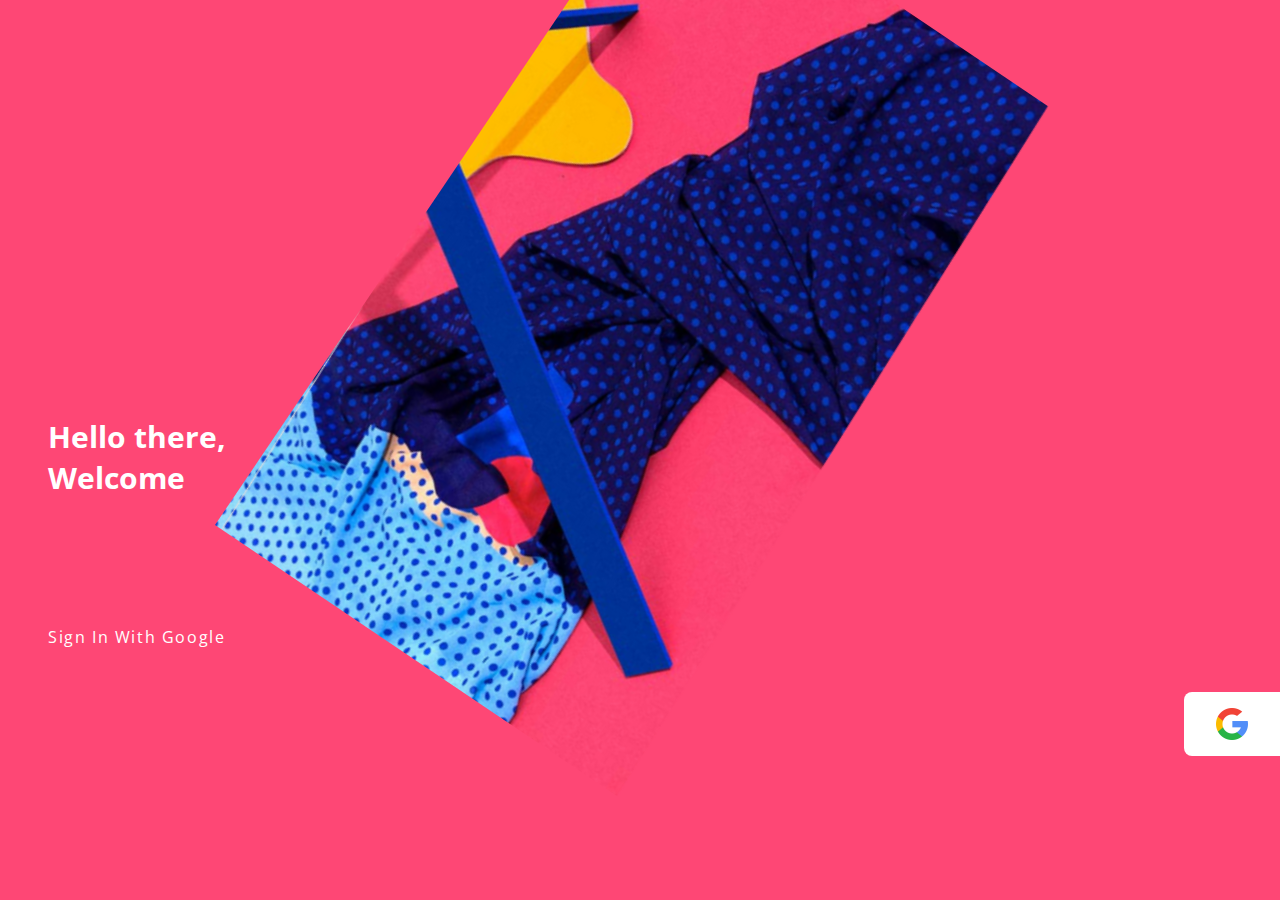
<file: index.html>
<!DOCTYPE html>
<html lang="en">
  <head>
    <meta charset="UTF-8" />
    <meta name="viewport" content="width=device-width, initial-scale=1.0" />
    <link rel="stylesheet" href="styles.css" />
    <title>Tasksapp</title>
  </head>
  <body>
    <img class="welcome-img" src="img/welcome1.png" alt="" />
    <section class="welcome-page">
      <h2>
        Hello there, <br />
        Welcome
      </h2>
      <div class="welcome-page__login">Sign In With Google</div>
    </section>
    <a href="tasks.html">
      <img class="welcome-page__google-icon" src="img/google-icon.png" alt="" />
    </a>
  </body>
</html>
</file>
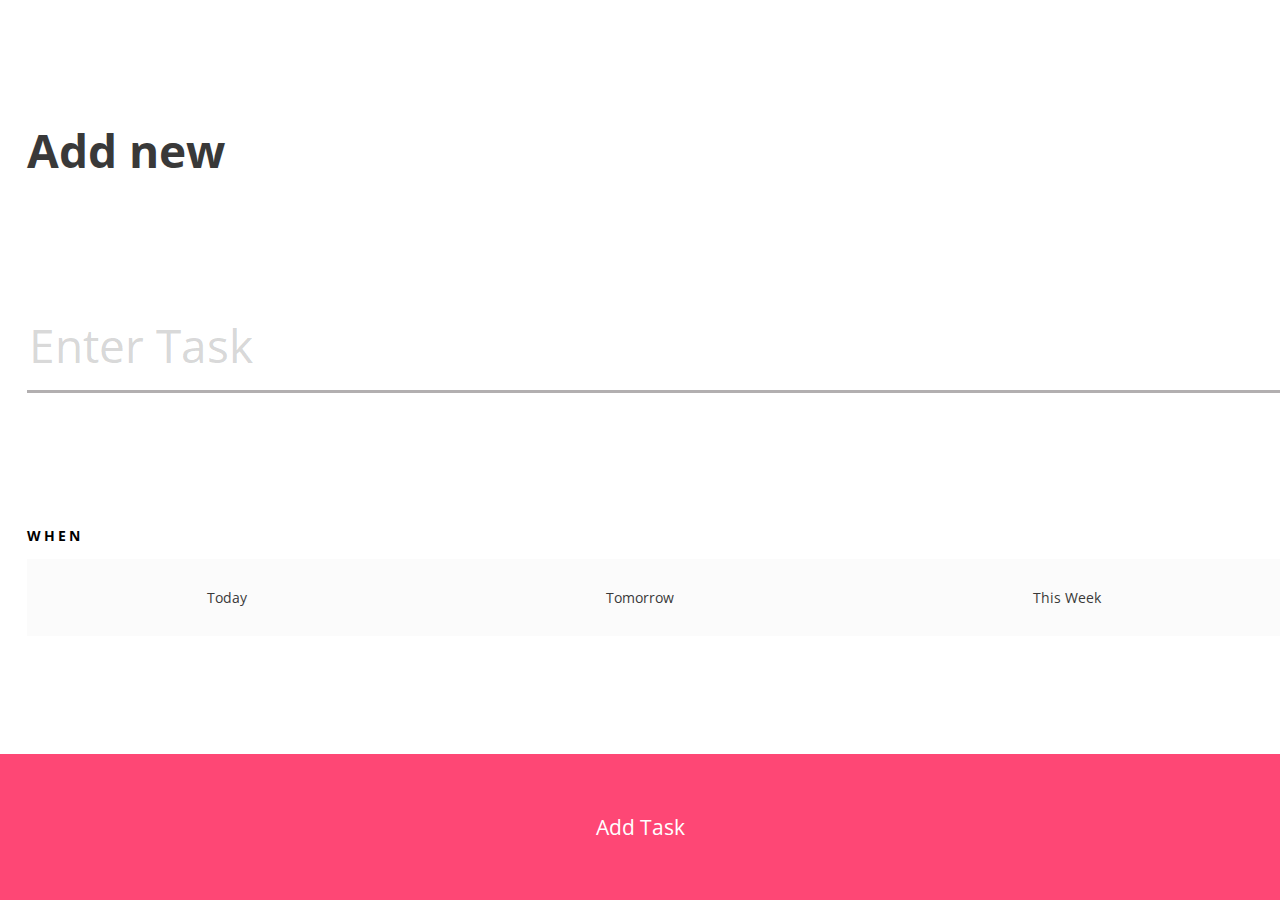
<file: new.html>
<!DOCTYPE html>
<html lang="en">
  <head>
    <meta charset="UTF-8" />
    <meta name="viewport" content="width=device-width, initial-scale=1.0" />
    <link rel="stylesheet" href="styles.css" />
    <title>New task</title>
  </head>
  <body>
    <form action="" class="form">
      <h2>Add new</h2>
      <input class="form__enterTask" type="text" placeholder="Enter Task" />

      <h3>When</h3>

      <section class="radiocontainer">
        <label class="radiocontainer__label">
          <input
            class="radiocontainer__input"
            type="radio"
            name="date"
            value="today"
          />
          <span class="radiocontainer__text">Today</span>
        </label>
        <label class="radiocontainer__label">
          <input
            class="radiocontainer__input"
            type="radio"
            name="date"
            value="tomorrow"
          />
          <span class="radiocontainer__text">Tomorrow</span>
        </label>
        <label class="radiocontainer__label">
          <input
            class="radiocontainer__input"
            type="radio"
            name="date"
            value="thisweek"
          />
          <span class="radiocontainer__text">This Week</span>
        </label>
      </section>
      <input class="form__submit" type="submit" value="Add Task" />
    </form>
    <script src="new.js" defer></script>
  </body>
</html>
</file>
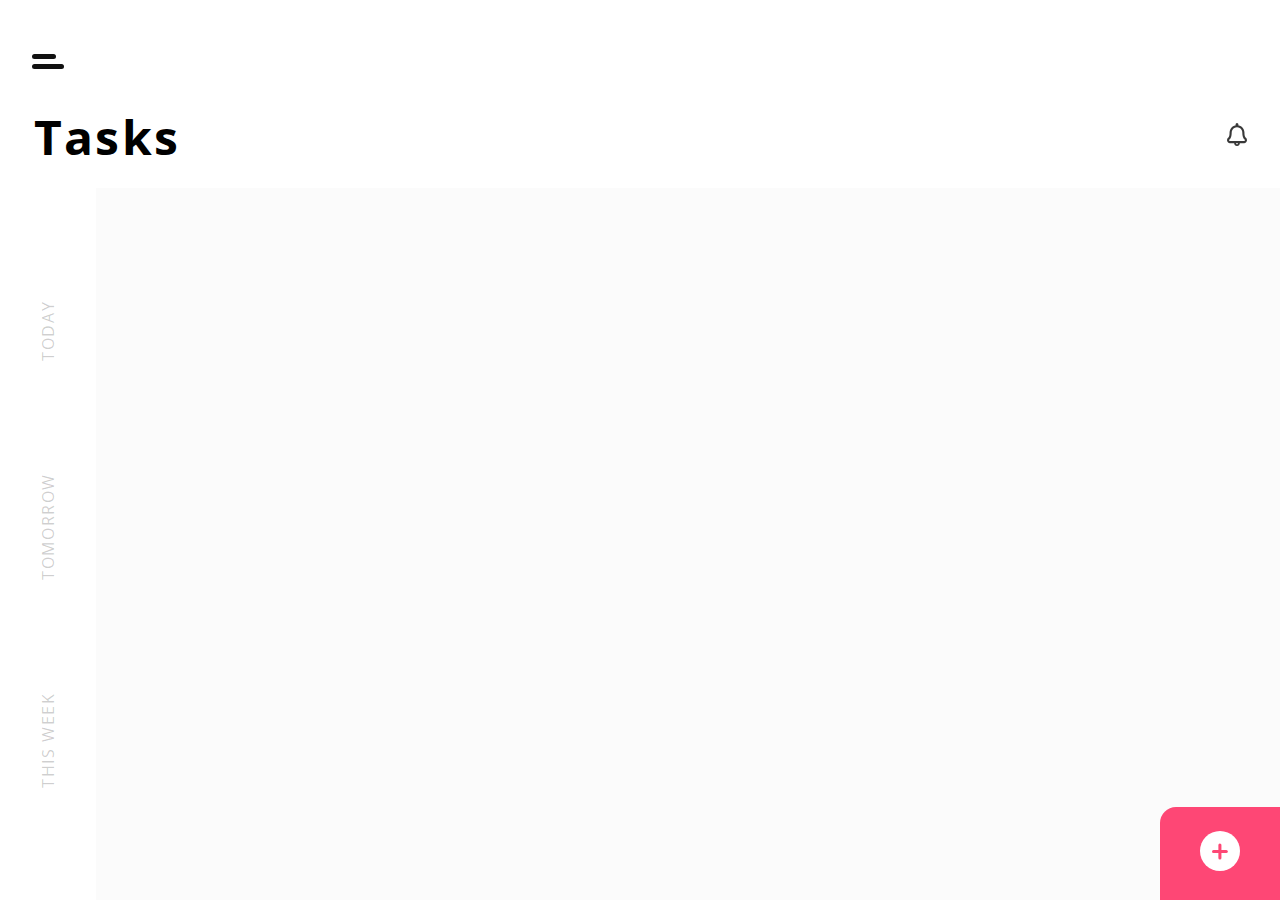
<file: tasks.html>
<!DOCTYPE html>
<html lang="en">
  <head>
    <meta charset="UTF-8" />
    <meta name="viewport" content="width=device-width, initial-scale=1.0" />
    <link rel="stylesheet" href="styles.css" />
    <title>Tasks</title>
  </head>
  <body>
    <main class="tasks">
      <!-- BURGER-ICON WITH CHECKBOX-->
      <!-- <input type="checkbox" id="nav-toggle" class="nav-toggle" />
      <label for="nav-toggle" class="nav-toggle-label">
        <span></span>
      </label> -->

      <!-- BURGER-ICON WITH ANCHOR-->
        <a href="#popup" id="nav-toggle" class="nav-toggle">
          <label for="nav-toggle" class="nav-toggle-label">
            <span></span>
          </label>
        </a>


        <section id="popup">
            <a href="#" class="popup__close">
              <svg height="15" width="15" stroke="CurrentColor" stroke-width="2">
                <path d="M0 0 L15 15 M15 0 L0 15 Z" />
              </svg>  
            </a>
            <div class="popup__content" >
              <h3>task app</h3>
              <ul class="popup__big-ul">
                <li> <a href="">Dashboard</a> </li>
                <li> <a href="">Calender</a> </li>
                <li> <a href="">Categorize Tasks</a> </li>
                <li> <a href="">Setting</a> </li>
              </ul>
              <ul class="popup__small-ul">
                <li> <a href="">About</a> </li>
                <li> <a href="">Privacy Policy</a> </li>
                <li> <a href="">License</a> </li>
              </ul>
            </div>
        </section>

      

      

      <!-- BURGER IMAGE -->
      <!-- <button class="tasks__burger">
        <img src="img/burger.svg" alt="" />
      </button> -->

      <!-- TITLE & ALERT-->
      <section class="tasks__alert">
        <h2>Tasks</h2>
        <button class="tasks__bell"><img src="img/bell.svg" alt="" /></button>
      </section>

      <!-- SIDE RADIO BUTTONS-->
      <section class="radiocontainer">
        <label class="radiocontainer__label">
          <input
            class="radiocontainer__input"
            type="radio"
            name="date"
            value="thisweek"
          />
          <span class="radiocontainer__text">THIS WEEK</span>
        </label>
        <label class="radiocontainer__label">
          <input
            class="radiocontainer__input"
            type="radio"
            name="date"
            value="tomorrow"
          />
          <span class="radiocontainer__text">TOMORROW</span>
        </label>
        <label class="radiocontainer__label">
          <input
            class="radiocontainer__input"
            type="radio"
            name="date"
            value="today"       
          />
          <span class="radiocontainer__text">TODAY</span>
        </label>
      </section>

      <!-- MAIN CHECKBOXES -->
      <section class="checkbox">
        <!-- <label class="checkbox__label">
          <input
            class="checkbox__input"
            type="checkbox"
            name="task1"
            value="#"
          />
          <span class="checkbox__text"
            >Book appoitnment with Jarred </span
          >
        </label>
        <label class="checkbox__label">
          <input
            class="checkbox__input"
            type="checkbox"
            name="task2"
            value="#"
          />
          <span class="checkbox__text"
            >Upload today shot on Dribble</span
          >
        </label>
        <label class="checkbox__label">
          <input
            class="checkbox__input"
            type="checkbox"
            name="task3"
            value="#"
          />
          <span class="checkbox__text"
            >Complete the elephant illustration</span
          >
        </label>
        <label class="checkbox__label">
          <input
            class="checkbox__input"
            type="checkbox"
            name="task4"
            value="#"
          />
          <span class="checkbox__text"
            >Buy cake for Clair's birthday</span
          >
        </label>
        <label class="checkbox__label">
          <input
            class="checkbox__input"
            type="checkbox"
            name="task5"
            value="#"
          />
          <span class="checkbox__text"
            >Attend UX conference with Jared</span
          >
        </label> -->
      </section>
      <!-- </section> -->
      <!-- Link to new page -->

      <a class="tasks__new-task" href="new.html">
        <img src="img/plus.svg" alt=""
      /></a>
    </main>
    <script src="tasks.js" defer></script>
  </body>
</html>
</file>
<file: styles.css>
@import url("https://fonts.googleapis.com/css2?family=Open+Sans:wght@300&display=swap");
@import url("https://fonts.googleapis.com/css2?family=Montserrat&display=swap");
*,
*::after,
*::before {
  box-sizing: border-box;
}

:root {
  --primary-color: #fe4775;
  --secondary-color: #161060;
  --primary-text-color: #111111;
  --secondary-text-color: #ffffff;
  --headline-color: #393939;

  --first-font-family: "Open Sans", sans-serif;
  --second-font-family: "Montserrat", sans-serif;
}

html {
  font-size: 16px;
}

body {
  margin: 0;
  padding: 0;
  height: 100vh;
  font-family: var(--first-font-family);
}

/* //////////////////////////////////////// */
/* WELCOME PAGE */
/* //////////////////////////////////////// */
.welcome-page {
  color: var(--secondary-text-color);
  padding-left: 3em;
  padding-top: 26em;
}

.welcome-img {
  position: absolute;
  background: var(--primary-color);
  width: 100%;
  height: 100%;
  object-fit: none;
  object-position: 70% 120%;
  z-index: -1;
}

.welcome-page h2 {
  margin: 0;
  font-family: var(--first-font-family);
  font-size: 1.9em;
}

.welcome-page__login {
  font-family: var(--first-font-family);
  letter-spacing: 0.1em;
  padding-top: 8em;
}

.welcome-page__google-icon {
  position: absolute;
  background-color: white;
  width: 6em;
  right: 0;
  bottom: 9em;
  padding: 1em 2em 1em 2em;
  border-top-left-radius: 0.5em;
  border-bottom-left-radius: 0.5em;
}


/* //////////////////////////////////////// */
/* ADD NEW TASK PAGE */
/* //////////////////////////////////////// */
.form {
  display: grid;
  grid-template-columns: 1.688em 1fr;
  height: 100%;
}

.form h2 {
  color: var(--headline-color);
  font-size: 2.9em;
  grid-column: 2 / 3;
  align-self: end;
  margin: 0;
}

.form__enterTask {
  border: none;
  border-bottom: 3px rgba(52, 45, 47, 0.38) solid;
  width: 100%;
  font-size: 2.9em;
  color: var(--primary-text-color);
  grid-column: 2 / 3;
  height: 2em;
  align-self: end;
  font-family: var(--first-font-family);
}

.form__enterTask::placeholder {
  color: rgba(57, 57, 57, 0.21);
}

.form__enterTask:focus-visible {
  outline: thin solid var(--primary-color);
  border: none;
}

.form h3 {
  grid-column: 2 / 3;
  text-transform: uppercase;
  font-size: 0.9em;
  align-self: end;
  letter-spacing: 0.2em;
}

.form .radiocontainer {
  grid-column: 2 / 3;
  color: var(--headline-color);
  background: rgba(212, 212, 212, 0.1);
  font-size: 0.9em;
  height: 5.3em;
  padding: 0;
  display: flex;
  justify-content: space-around;
}

.radiocontainer__label {
  align-self: center;
}

.radiocontainer__input:checked + .radiocontainer__text {
  color: var(--primary-color);
}

.radiocontainer__input {
  position: absolute;
  opacity: 0;
}

.radiocontainer__input:focus-visible + .radiocontainer__text {
  outline: thin solid;
}

.form__submit {
  grid-column: 1 / 3;
  text-align: center;
  background: var(--primary-color);
  color: var(--secondary-text-color);
  font-size: 1.3em;
  padding: 0;
  font-family: var(--first-font-family);
  border: none;
}

.form__submit:focus-visible {
  outline: thin solid var(--primary-color);
}

/* //////////////////////////////////////// */
/* TASKS-LIST PAGE */
/* //////////////////////////////////////// */
.tasks {
  display: grid;
  height: 100%;
  grid-template-columns: auto 1fr auto;
  grid-template-rows: auto auto 1fr;
}

/*hide checkbox-burger-menu */
/* .nav-toggle {
  opacity: 1;
  position: absolute;
} */

/* position burger-menu in grid*/
.nav-toggle {
  grid-column: 1 / 2;
  margin: 4em 2em 1em 2em;
}

/* Burger Lines for ICON */
.nav-toggle-label span,
.nav-toggle-label span::before {
  display: block;
  position: relative;
  background: var(--primary-text-color);
  height: 0.3em;
  width: 2em;
  border-radius: 2em;
}

.nav-toggle-label span::before {
  content: "";
  position: absolute;
  width: 1.5em;
  bottom: 0.6em;
}

.tasks__alert {
  display: flex;
  grid-column: 1 / 4;
  justify-content: space-between;
  align-items: center;
}

.tasks__alert h2 {
  font-size: 3em;
  margin: 0.4em 0.7em;
  letter-spacing: 0.05em;
}

.tasks__bell {
  border: none;
  background: none;
  padding-right: 2.5em;
  height: 5em;
}

.tasks .radiocontainer {
  display: flex;
  grid-column: 1 / 2;
  grid-row: span 3;
  /* padding: 0 2em; */
  writing-mode: vertical-rl;
  transform: rotate(180deg);
  justify-content: space-evenly;
  letter-spacing: 0.1em;
  color: rgba(0, 0, 0, 0.2);
}

.tasks .checkbox {
  display: grid;
  grid-column: 2 / 4;
  grid-row: 3/5;
  background-color: rgba(212, 212, 212, 0.1);
  padding: 3em 2em 6em 2em;
  row-gap: 1em;
  font-size: 1.2rem;
}

.tasks__new-task {
  background: var(--primary-color);
  grid-column: 3/4;
  grid-row: 4/5;
  padding: 1.5em 2.5em;
  border-top-left-radius: 1em;
}

.checkbox__input:checked + .checkbox__text {
  text-decoration: line-through 2px var(--primary-color);
}

/* .completed {
  text-decoration: line-through 2px var(--primary-color);
} */

.checkbox__input {
  position: absolute;
  opacity: 0;
}

/* //////////////////////////////////////// */
/* POPUP-MENU PAGE */
/* //////////////////////////////////////// */
#popup {
  z-index: 999;
  position: fixed;
  background: var(--secondary-color);
  color: var(--secondary-text-color);
  height: 100%;
  width: 100%;
  transform: scale(0, 1);
  transform-origin: left;
  transition: transform 550ms ease-in-out;
  text-decoration: none;
}

#popup:target {
  transform: scale(1, 1);
}

.popup__close {
  position: absolute;
  top: 2.2em;
  right: 1.8em;
  font-size: 1em;
  text-decoration: none;
  color: white;
  font-size: 1.4em;
}

.popup__content h3 {
  text-transform: uppercase;
  margin: 4em 2.9em;
  letter-spacing: 0.1em;
  font-family: var(--second-font-family);
  font-size: 0.9em;
}

.popup__content ul {
  list-style-type: none;
}

.popup__content a {
  text-decoration: none;
  color: var(--secondary-text-color);
}

.popup__big-ul {
  font-size: 2em;
  line-height: 2em;
}

.popup__small-ul {
  line-height: 4em;
}
</file>
